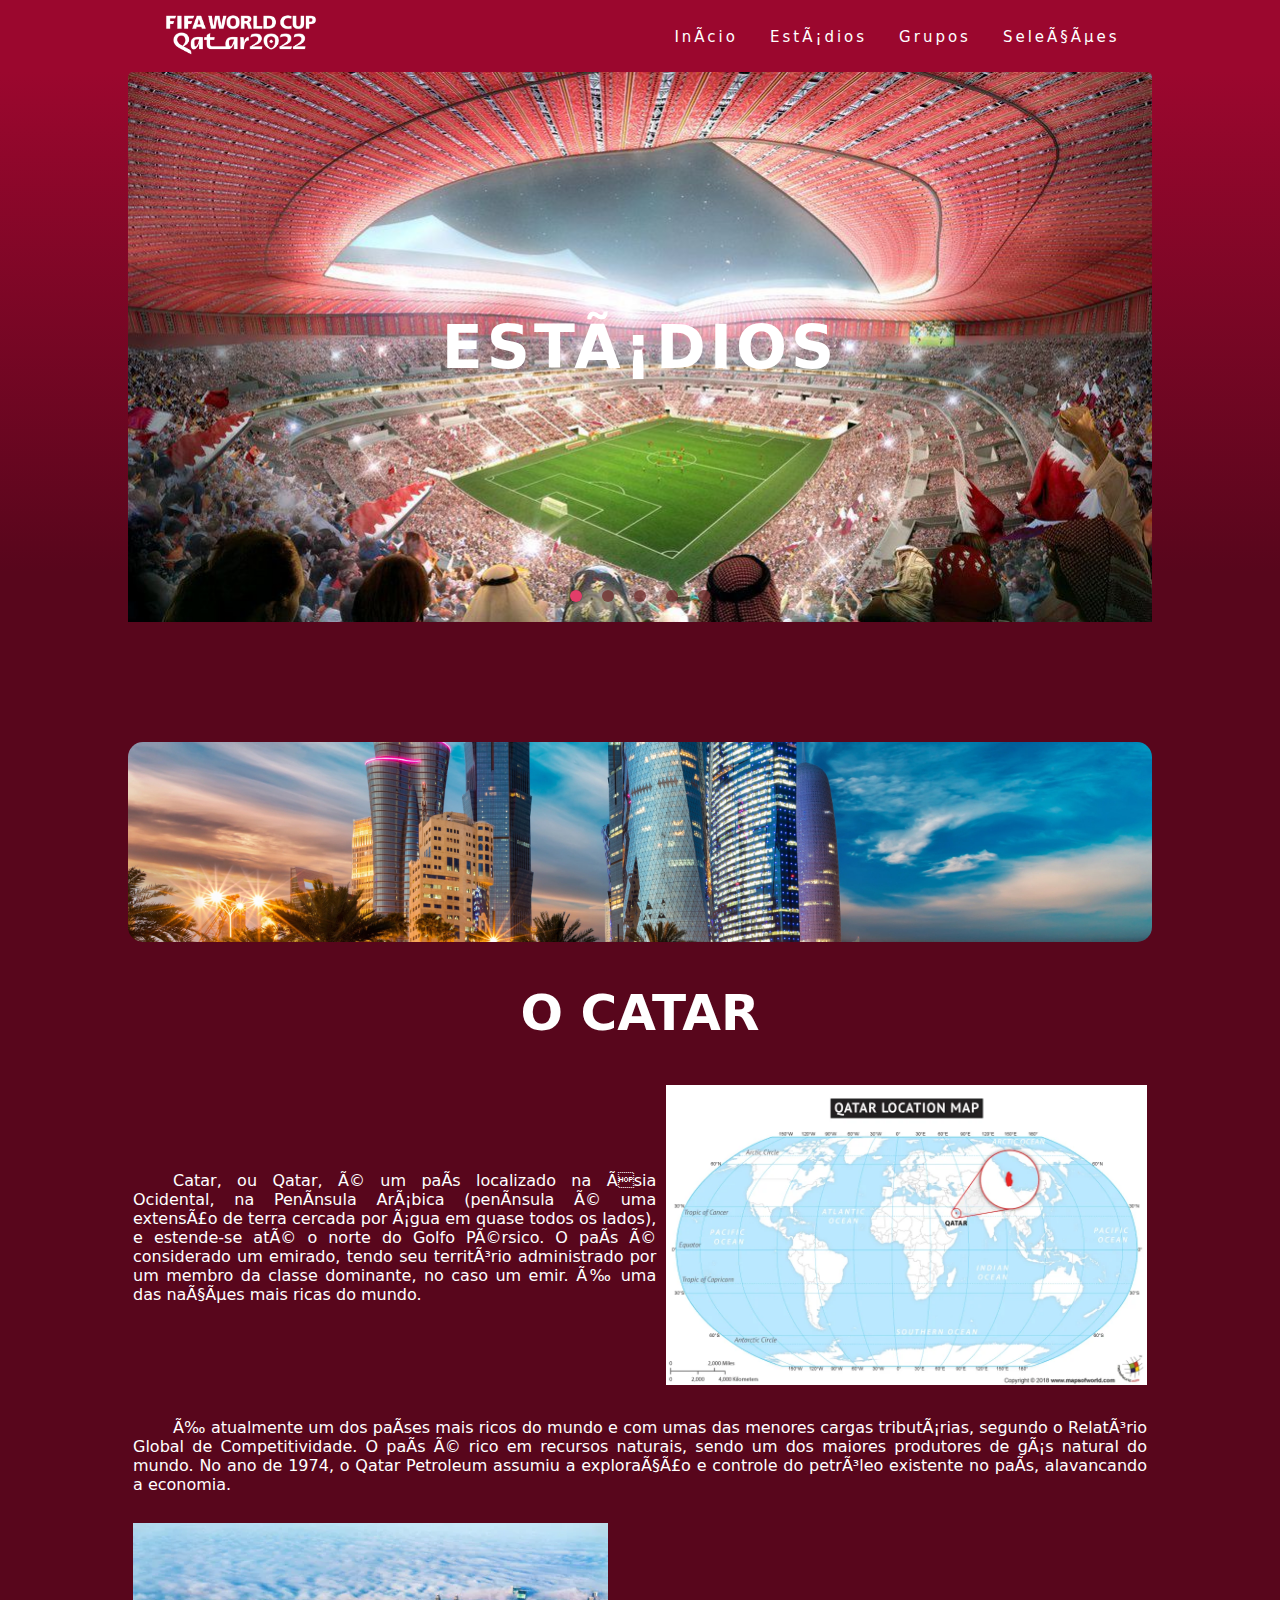
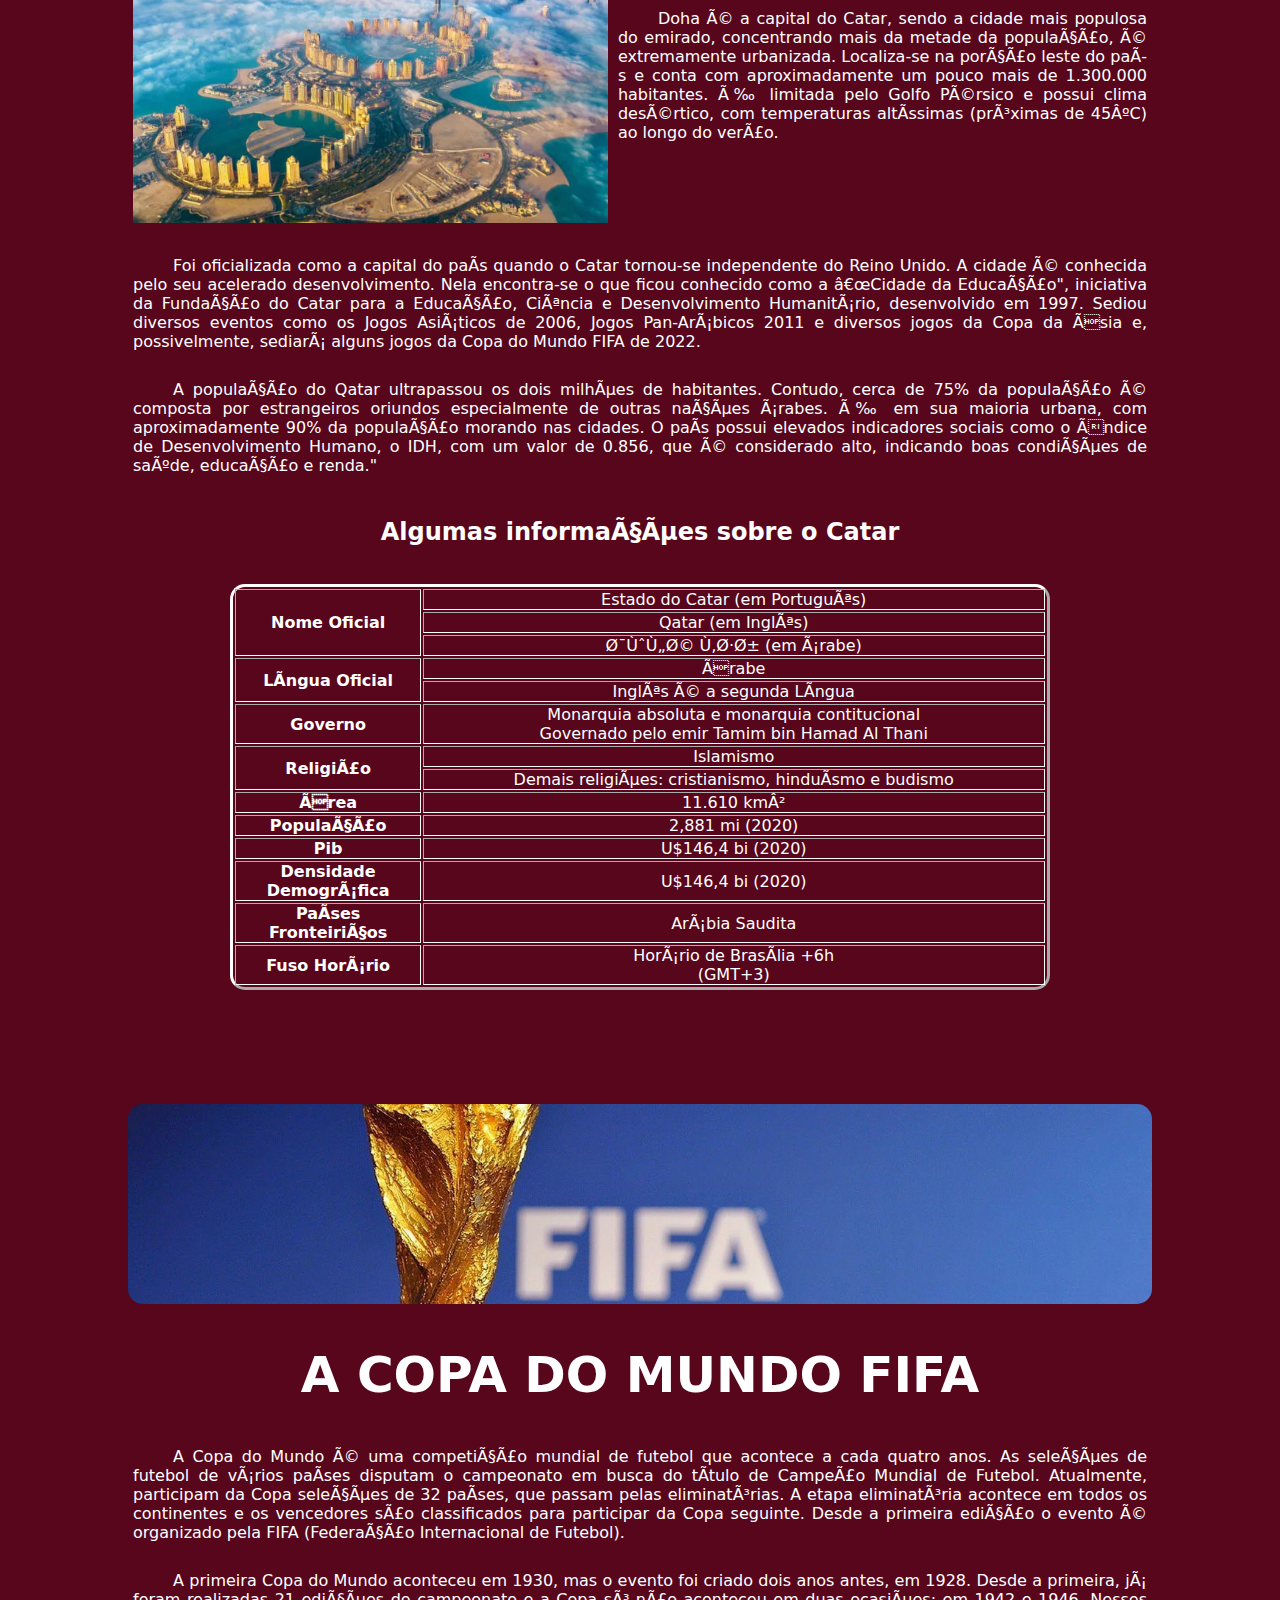
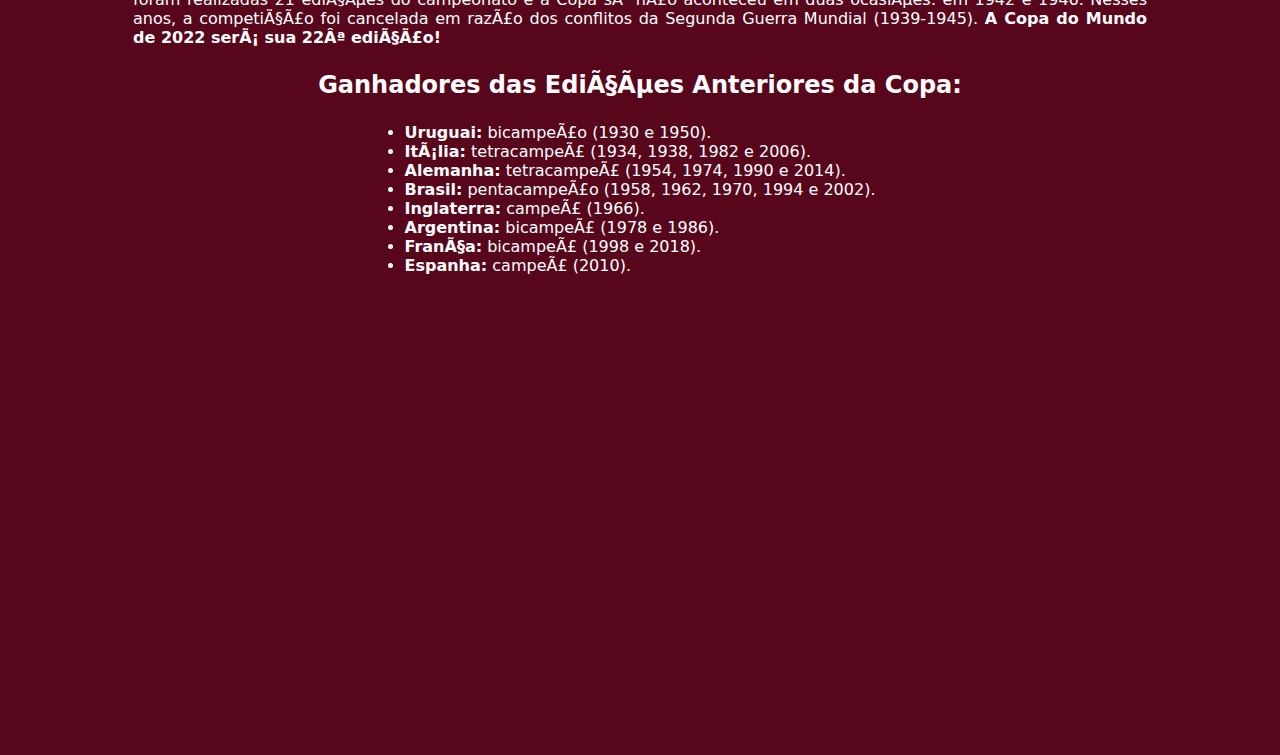
<file: index.html>
<!DOCTYPE html>
<html>

<head>
    <title></title>
    <meta charset "UTF-8">
    <meta http-equiv="X-UA-Compatible" content="IE=edge">
    <meta name="viewport" content="width=device-width, initial-scale=1.0">
    <link rel="stylesheet" href="style.css">
    <link rel="stylesheet" href="navbar.css">
    <!--barra de navegação-->
    <link rel="stylesheet" href="slide.css">
    <!--slide homepage-->
</head>

<body>
    <!-- Barra de navegação / Menu -->
    <header>
        <nav>
            <a href="index.html">
                <img src="content/logo/white logo.png">
            </a>
            <!-- hamburguer -> X (mobile) -->
            <div class="mobile-menu">
                <div class="line1"></div>
                <div class="line2"></div>
                <div class="line3"></div>
            </div>
            <!-- itens menu -->
            <ul class="nav-list">
                <li><a href="index.html">Início</a></li>
                <li><a href="estadios.html">Estádios</a></li>
                <li><a href="grupos.html">Grupos</a></li>
                <li><a href="selecoes.html">Seleções</a></li>
            </ul>
        </nav>
    </header>

    <!-- Script do menu hamburguer no mobile -->
    <script src="mobile-navbar.js"></script>


    <main>

        <!-- Conteúdo dos slides -->
        <div class="galery">
            <div class="img-slider">
                <div class="slide active">
                    <a href="estadios.html">
                        <img src="content/stadium/al_bayt_stadium2.jpg">
                        <div class="info">
                            <h2>Estádios</h2>
                        </div>
                    </a>
                </div>
                <div class="slide">
                    <a href="grupos.html">
                        <img src="content/flags2.jpg">
                        <div class="info">
                            <h2>Grupos</h2>
                        </div>
                    </a>
                </div>
                <div class="slide">
                    <a href="selecoes.html">
                        <img src="content/flags.jpg">
                        <div class="info">
                            <h2>Seleções</h2>
                        </div>
                    </a>
                </div>
                <div class="slide">
                    <a href="#catar">
                        <img src="content/catarwpp.jpg">
                        <div class="info">
                            <h2>O Catar</h2>
                        </div>
                    </a>
                </div>
                <div class="slide">
                    <a href="#copa">
                        <img src="content/trophywpp.jpg">
                        <div class="info">
                            <h2>A copa do mundo FIFA</h2>
                        </div>
                    </a>
                </div>
                <div class="navigation">
                    <div class="btn active"></div>
                    <div class="btn"></div>
                    <div class="btn"></div>
                    <div class="btn"></div>
                    <div class="btn"></div>
                </div>
            </div>
        </div>

        <!-- Scripts para o funcionamento do slide -->
        <script src="slide-manual.js"></script>
        <script src="slide-auto.js"></script>
        <!------------------------------------------->

        <div class="blank"></div>

        <!-- Centralização do conteúdo - O catar-->
        <div class="center">

            <div class="banner">
                <img id="catar" src="content/Dohawpp.jpg" alt="Foto da cidade de Doha, capital do Catar">
            </div> <br>

            <br>

            <h1>O Catar</h1> <br>

            <br>

            <div class="content">
                <div class="item">
                    <p>Catar, ou Qatar, é um país localizado na Ásia Ocidental, na Península Arábica
                        (península é uma extensão de terra cercada por água em quase todos os lados),
                        e estende-se até o norte do Golfo Pérsico. O país é considerado um emirado,
                        tendo seu território administrado por um membro da classe dominante, no caso um
                        emir. É uma das nações mais ricas do mundo.
                    </p>
                </div>
                <div class="item">
                    <a href="content/catar-no-mundo.webp" target="_blank">
                        <img src="content/catar-no-mundo.webp" alt="Imagem da localização do Catar no mapa múndi.">
                    </a>
                </div>
            </div> <br>

            <div class="content">
                <div class="item">
                    <p>
                        É atualmente um dos países mais ricos do mundo e com umas das menores cargas
                        tributárias, segundo o Relatório Global de Competitividade. O país é rico em
                        recursos naturais, sendo um dos maiores produtores de gás natural do mundo.
                        No ano de 1974, o Qatar Petroleum assumiu a exploração e controle do petróleo
                        existente no país, alavancando a economia.
                    </p>
                </div>
            </div> <br>

            <div class="content">
                <div class="item">
                    <img src="content/doha-drone.webp" alt="Cidade de Doha vista de cima.">
                </div>
                <div class="item">
                    <p>Doha é a capital do Catar, sendo a cidade mais populosa do emirado, concentrando
                        mais da metade da população, é extremamente urbanizada. Localiza-se na porção leste
                        do país e conta com aproximadamente um pouco mais de 1.300.000 habitantes. É limitada
                        pelo Golfo Pérsico e possui clima desértico, com temperaturas altíssimas (próximas de
                        45ºC) ao longo do verão.
                    </p>
                </div>
            </div> <br>

            <div class="content">
                <div class="item">
                    <p>Foi oficializada como a capital do país quando o Catar tornou-se
                        independente do Reino Unido. A cidade é conhecida pelo seu acelerado desenvolvimento.
                        Nela encontra-se o que ficou conhecido como a “Cidade da Educação", iniciativa da
                        Fundação do Catar para a Educação, Ciência e Desenvolvimento Humanitário, desenvolvido
                        em 1997. Sediou diversos eventos como os Jogos Asiáticos de 2006, Jogos Pan-Arábicos
                        2011 e diversos jogos da Copa da Ásia e, possivelmente, sediará alguns jogos da Copa
                        do Mundo FIFA de 2022.
                    </p>
                </div>
            </div> <br>

            <div class="content">
                <div class="item">
                    <p>A população do Qatar ultrapassou os dois milhões de habitantes. Contudo, cerca de 75% da
                        população é composta por estrangeiros oriundos especialmente de outras nações árabes. É
                        em sua maioria urbana, com aproximadamente 90% da população morando nas cidades. O país
                        possui elevados indicadores sociais como o Índice de Desenvolvimento Humano, o IDH, com
                        um valor de 0.856, que é considerado alto, indicando boas condições de saúde, educação
                        e renda."
                    </p>
                </div>
            </div><br>

            <br>

            <h2>Algumas informações sobre o Catar</h2> <br>

            <br>

            <!-- Algumas Informações sobre o Catar - Tabela -->
            <div class="content">
                <table border="3" style="border-radius: 15px;">
                    <tr>
                        <th rowspan="3">Nome Oficial</th>
                        <td>Estado do Catar (em Português)</td>
                    </tr>
                    <tr>
                        <td>Qatar (em Inglês)</td>
                    </tr>
                    <tr>
                        <td>دولة قطر (em árabe)</td>
                    </tr>
                    <tr>
                        <th rowspan="2">Língua Oficial</th>
                        <td> Árabe</td>
                    </tr>
                    <tr>
                        <td> Inglês é a segunda Língua</td>
                    </tr>
                    <tr>
                        <th>Governo</th>
                        <td>Monarquia absoluta e monarquia contitucional<br>
                            Governado pelo emir Tamim bin Hamad Al Thani</td>
                    </tr>
                    <tr>
                        <th rowspan="2">Religião</th>
                        <td>Islamismo</td>
                    </tr>
                    <tr>
                        <td>Demais religiões: cristianismo, hinduísmo e budismo</td>
                    </tr>
                    <tr>
                        <th>Área</th>
                        <td>11.610 km²</td>
                    </tr>
                    <tr>
                        <th>População</th>
                        <td>2,881 mi (2020)</td>
                    </tr>
                    <tr>
                        <th>Pib</th>
                        <td>U$146,4 bi (2020)</td>
                    </tr>
                    <tr>
                        <th>Densidade<br>Demográfica</th>
                        <td>U$146,4 bi (2020)</td>
                    </tr>
                    <tr>
                        <th>Países<br>Fronteiriços</th>
                        <td>Arábia Saudita</td>
                    </tr>
                    <tr>
                        <th>Fuso Horário</th>
                        <td>Horário de Brasília +6h<br>(GMT+3)</td>
                    </tr>
                </table>
            </div>
        </div>

        <br><br><br>
        <br><br><br>

        <!-- Centralização do conteúdo - A Copa-->
        <div class="center">
            <div class="banner">
                <img id="copa" src="content/fifa-trophy.jpg" alt="Foto da cidade de Doha, capital do Catar">
            </div> <br>

            <br>

            <h1>A Copa do Mundo FIFA</h1> <br>

            <br>


            <div class="content">
                <div class="item">
                    <p>A Copa do Mundo é uma competição mundial de futebol que acontece a cada quatro anos. As seleções
                        de futebol de vários países disputam o campeonato em busca do título de Campeão Mundial de
                        Futebol.
                        Atualmente, participam da Copa seleções de 32 países, que passam pelas eliminatórias. A etapa
                        eliminatória acontece em todos os continentes e os vencedores são classificados para participar
                        da
                        Copa seguinte. Desde a primeira edição o evento é organizado pela FIFA (Federação Internacional
                        de
                        Futebol).
                    </p>
                </div>
            </div> <br>

            <div class="content">
                <div class="item">
                    <p>A primeira Copa do Mundo aconteceu em 1930, mas o evento foi criado dois anos antes, em 1928.
                        Desde a primeira, já foram realizadas 21 edições do campeonato e a Copa só não aconteceu em
                        duas ocasiões: em 1942 e 1946. Nesses anos, a competição foi cancelada em razão dos conflitos
                        da Segunda Guerra Mundial (1939-1945). <b>A Copa do Mundo de 2022 será sua 22ª edição!</b>
                    </p>
                </div>
            </div> <br>
            
            <h2>Ganhadores das Edições Anteriores da Copa:</h2> <br>

            <div class="content">
                <div class="item">
                    <ul>
                        <li><b>Uruguai:</b> bicampeão (1930 e 1950).</li>
                        <li><b>Itália:</b> tetracampeã (1934, 1938, 1982 e 2006).</li>
                        <li><b>Alemanha:</b> tetracampeã (1954, 1974, 1990 e 2014).</li>
                        <li><b>Brasil:</b> pentacampeão (1958, 1962, 1970, 1994 e 2002).</li>
                        <li><b>Inglaterra:</b> campeã (1966).</li>
                        <li><b>Argentina:</b> bicampeã (1978 e 1986).</li>
                        <li><b>França:</b> bicampeã (1998 e 2018).</li>
                        <li><b>Espanha:</b> campeã (2010).</li>
                    </ul>
                </div>
            </div> <br>

        </div>

        <br><br><br><br><br><br><br><br>
        <br><br><br><br><br><br><br><br>
        <br><br><br><br><br><br><br><br>

    </main>


</body>

</html>
</file>
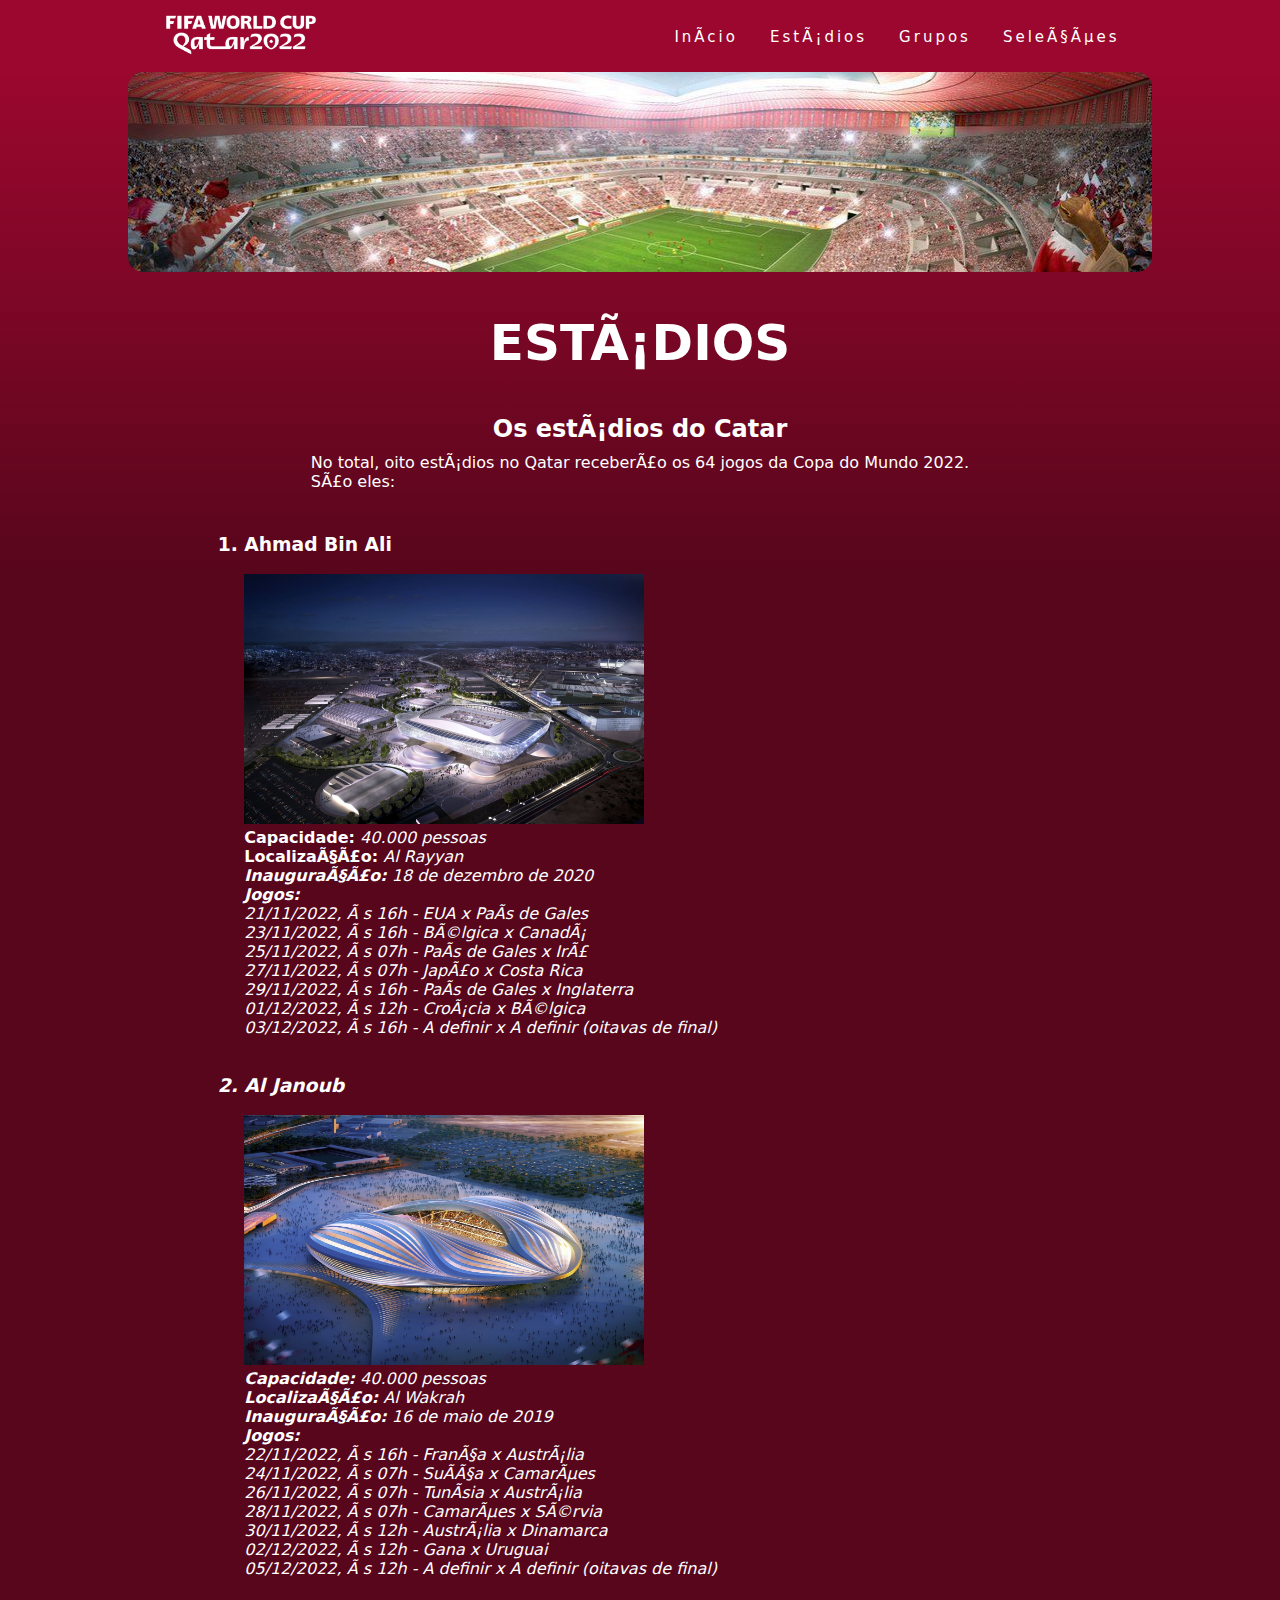
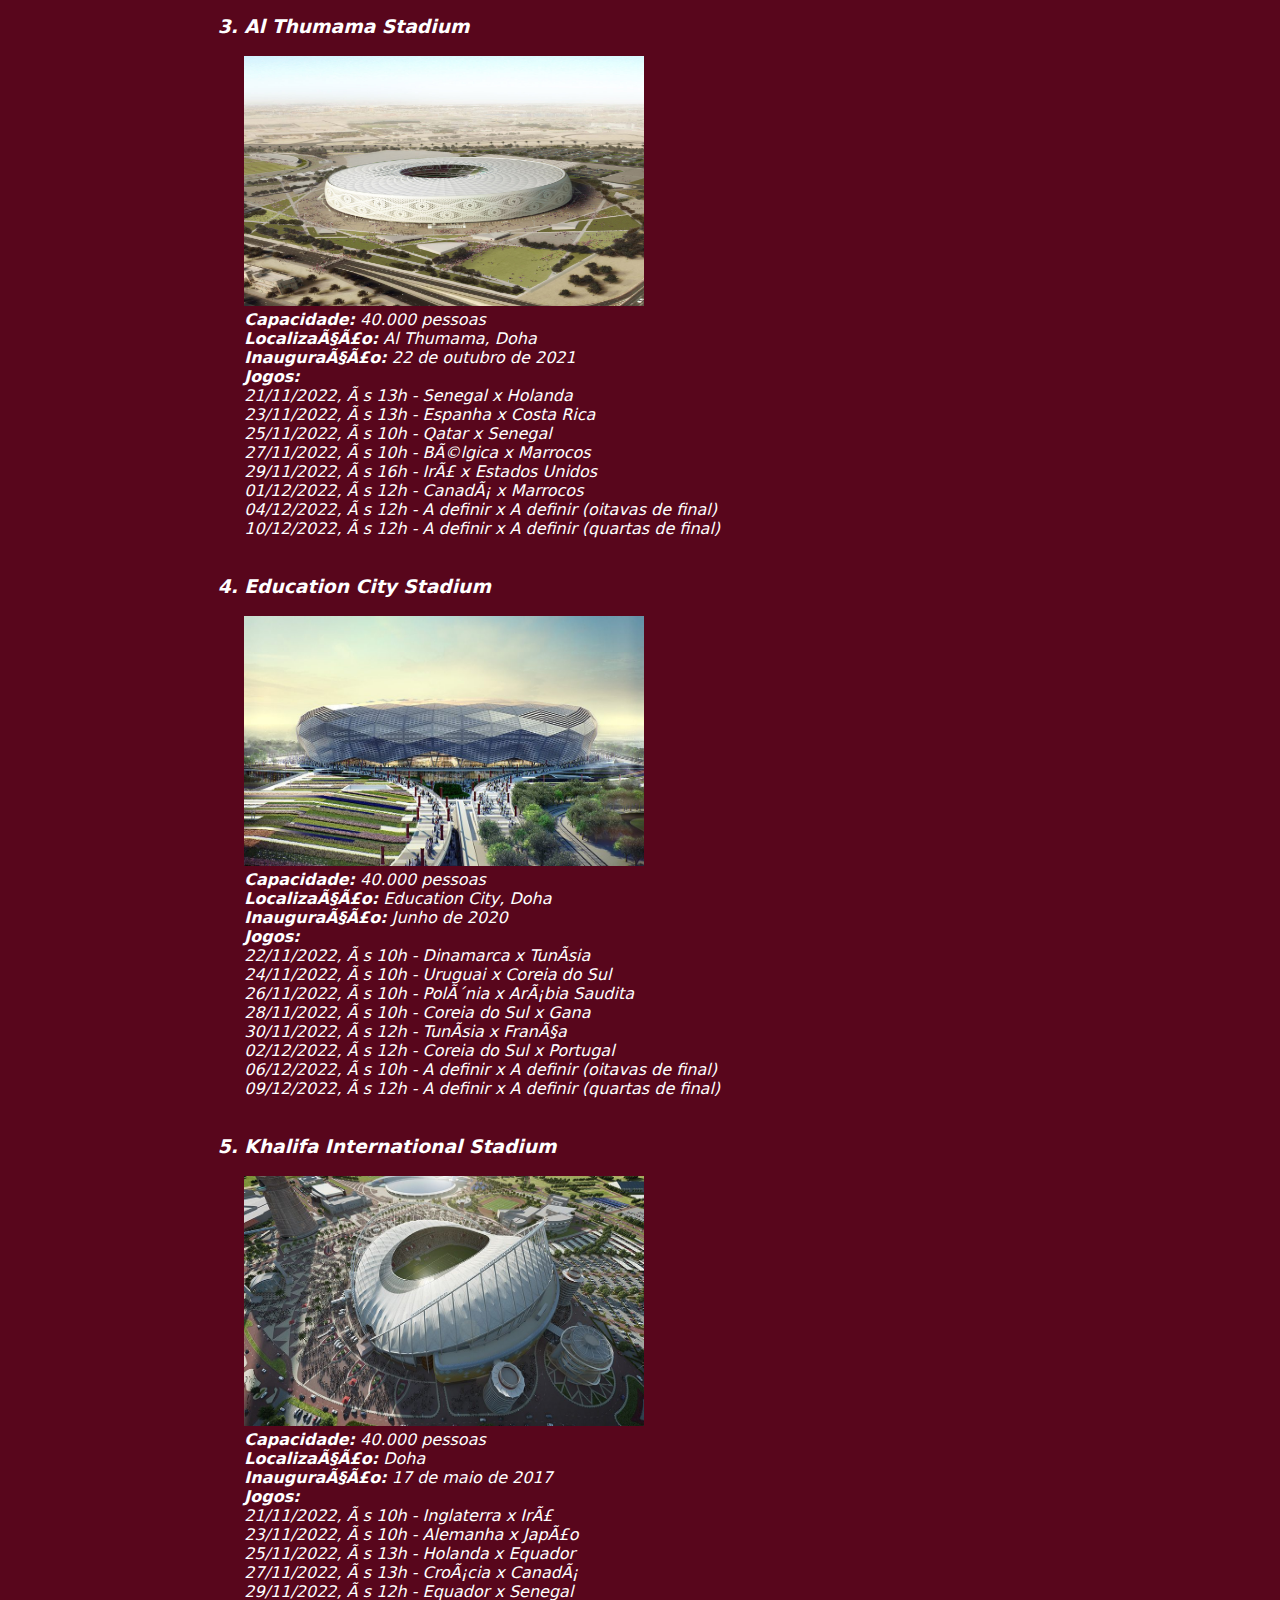
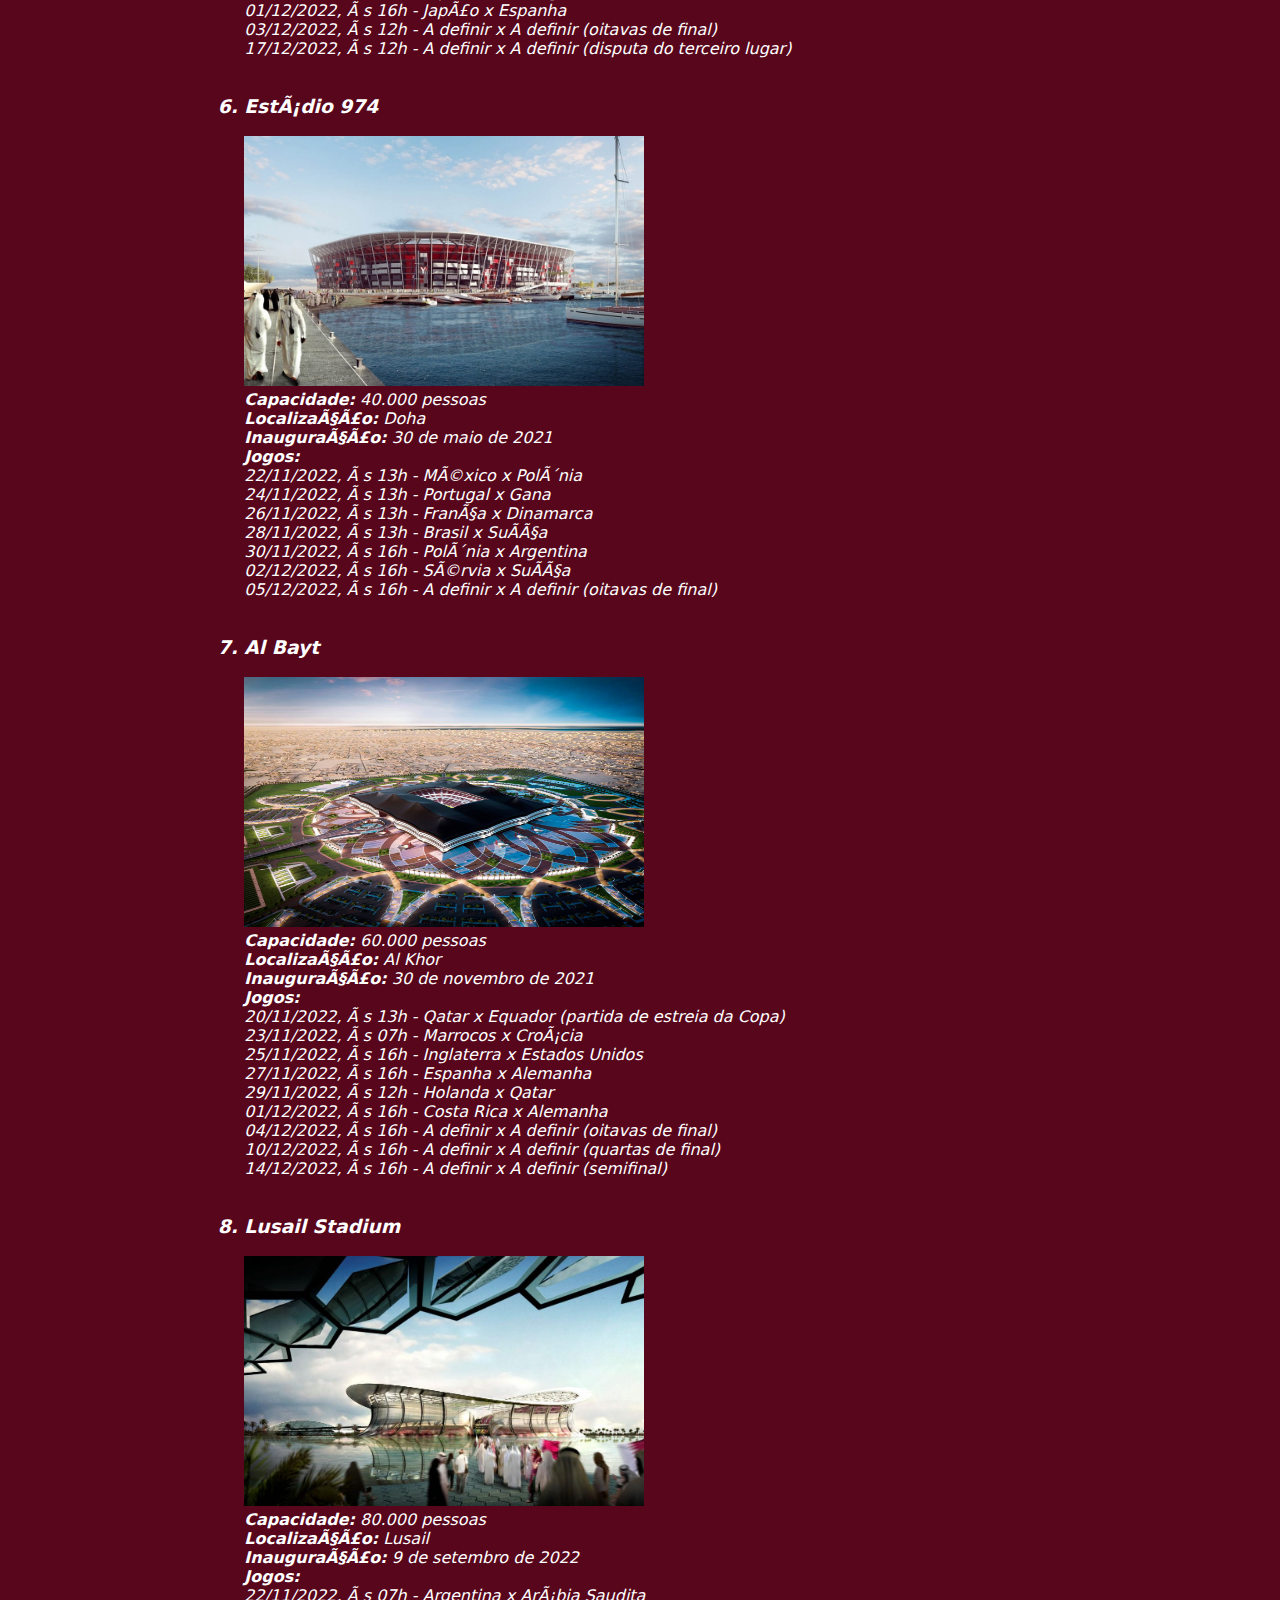
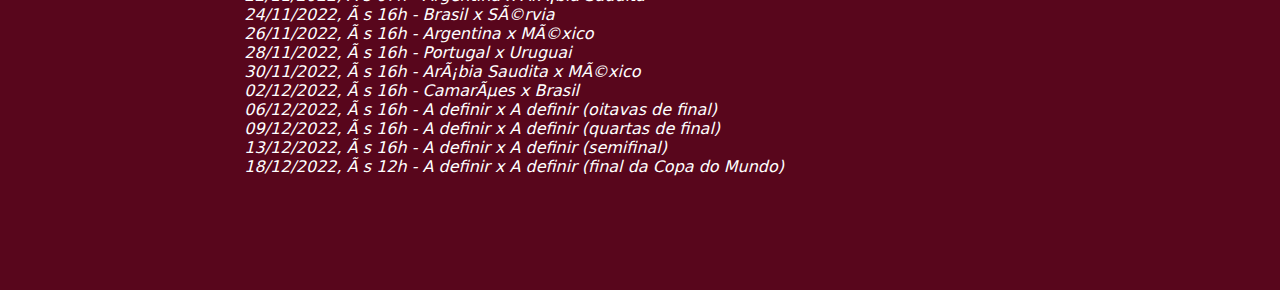
<file: estadios.html>
<!DOCTYPE html>
<html>

<head>
    <title></title>
    <meta charset "UTF-8">
    <meta http-equiv="X-UA-Compatible" content="IE=edge">
    <meta name="viewport" content="width=device-width, initial-scale=1.0">
    <link rel="stylesheet" href="style.css">
    <link rel="stylesheet" href="navbar.css">
</head>

<body>
    <!-- Barra de navegação / Menu -->
    <header>
        <nav>
            <a href="index.html">
                <img src="content/logo/white logo.png">
            </a>
            <!-- hamburguer -> X (mobile) -->
            <div class="mobile-menu">
                <div class="line1"></div>
                <div class="line2"></div>
                <div class="line3"></div>
            </div>
            <!-- itens menu -->
            <ul class="nav-list">
                <li><a href="index.html">Início</a></li>
                <li><a href="estadios.html">Estádios</a></li>
                <li><a href="grupos.html">Grupos</a></li>
                <li><a href="selecoes.html">Seleções</a></li>
            </ul>
        </nav>
    </header>

    <!-- Script do menu hamburguer no mobile -->
    <script src="mobile-navbar.js"></script>


    <main>

        <div class="center">
            <div class="banner">
                <img id="catar" src="content/stadium/al_bayt_stadium2.jpg"
                    alt="Foto da cidade de Doha, capital do Catar">
            </div> <br>

            <br>

            <h1>Estádios</h1> <br>

        </div>

        <br>

        <div class="content">
            <div class="item">
                <h2>Os estádios do Catar</h2>
            </div>
        </div>

            <div class="content">
                <div class="item">
                    <p1>No total, oito estádios no Qatar receberão os 64 jogos da Copa do Mundo 2022.<br>
                        São eles:
                    </p1>
                </div>
           
        </div>

        <br><br>

        <!--listagem dos estádios-->
        <div class="content">
            <ol>
                <h3>
                    <li>Ahmad Bin Ali</h3><br>
                        <img src="content/stadium/ahmed_bin_ali_stadium.jpg">
                        <p><b>Capacidade:</b> <i>40.000 pessoas</i></p>
                        <p><b>Localização:</b> <i>Al Rayyan</p>
                        <p><b>Inauguração:</b> <i>18 de dezembro de 2020</i></p>
                        <p><b>Jogos:</b> <br>
                            <i>21/11/2022, às 16h - EUA x País de Gales<br>
                            23/11/2022, às 16h - Bélgica x Canadá<br>
                            25/11/2022, às 07h - País de Gales x Irã<br>
                            27/11/2022, às 07h - Japão x Costa Rica<br>
                            29/11/2022, às 16h - País de Gales x Inglaterra<br>
                            01/12/2022, às 12h - Croácia x Bélgica<br>
                            03/12/2022, às 16h - A definir x A definir (oitavas de final)</i></p>
                    </li><br><br>
                <h3>
                    <li>Al Janoub</h3><br>
                        <img src="content/stadium/al_Janoub.jpg">
                        <p><b>Capacidade:</b> <i>40.000 pessoas</i></p>
                        <p><b>Localização:</b> <i>Al Wakrah</p>
                        <p><b>Inauguração:</b> <i>16 de maio de 2019</i></p>
                        <p><b>Jogos:</b> <br>
                            <i>22/11/2022, às 16h - França x Austrália<br>
                            24/11/2022, às 07h - Suíça x Camarões<br>
                            26/11/2022, às 07h - Tunísia x Austrália<br>
                            28/11/2022, às 07h - Camarões x Sérvia<br>
                            30/11/2022, às 12h - Austrália x Dinamarca<br>
                            02/12/2022, às 12h - Gana x Uruguai<br>
                            05/12/2022, às 12h - A definir x A definir (oitavas de final)</i></p>
                    </li><br><br>

                <h3>
                    <li>Al Thumama Stadium</h3><br>
                        <img src="content/stadium/al-thumama-stadium.jpg">
                        <p><b>Capacidade:</b> <i>40.000 pessoas</i></p>
                        <p><b>Localização:</b> <i>Al Thumama, Doha</p>
                        <p><b>Inauguração:</b> <i>22 de outubro de 2021</i></p>
                        <p><b>Jogos:</b> <br>
                            <i>21/11/2022, às 13h - Senegal x Holanda<br>
                            23/11/2022, às 13h - Espanha x Costa Rica<br>
                            25/11/2022, às 10h - Qatar x Senegal<br>
                            27/11/2022, às 10h - Bélgica x Marrocos<br>
                            29/11/2022, às 16h - Irã x Estados Unidos<br>
                            01/12/2022, às 12h - Canadá x Marrocos <br>
                            04/12/2022, às 12h - A definir x A definir (oitavas de final)<br>
                            10/12/2022, às 12h - A definir x A definir (quartas de final)</i></p>
                    </li><br><br>

                <h3>
                    <li>Education City Stadium</h3><br>
                        <img src="content/stadium/education_city_stadium2.jpg">
                        <p><b>Capacidade:</b> <i>40.000 pessoas</i></p>
                        <p><b>Localização:</b> <i>Education City, Doha</p>
                        <p><b>Inauguração:</b> <i>Junho de 2020</i></p>
                        <p><b>Jogos:</b> <br>
                            <i>22/11/2022, às 10h - Dinamarca x Tunísia<br>
                            24/11/2022, às 10h - Uruguai x Coreia do Sul<br>
                            26/11/2022, às 10h - Polônia x Arábia Saudita<br>
                            28/11/2022, às 10h - Coreia do Sul x Gana<br>
                            30/11/2022, às 12h - Tunísia x França<br>
                            02/12/2022, às 12h - Coreia do Sul x Portugal<br>
                            06/12/2022, às 10h - A definir x A definir (oitavas de final)<br>
                            09/12/2022, às 12h - A definir x A definir (quartas de final)</i></p>
                    </li><br><br>

                <h3>
                    <li>Khalifa International Stadium</h3><br>
                        <img src="content/stadium/khalifa_stadium.jpg">
                        <p><b>Capacidade:</b> <i>40.000 pessoas</i></p>
                        <p><b>Localização:</b> <i>Doha</p>
                        <p><b>Inauguração:</b> <i>17 de maio de 2017</i></p>
                        <p><b>Jogos:</b> <br>
                            <i>21/11/2022, às 10h - Inglaterra x Irã<br>
                            23/11/2022, às 10h - Alemanha x Japão<br>
                            25/11/2022, às 13h - Holanda x Equador<br>
                            27/11/2022, às 13h - Croácia x Canadá<br>
                            29/11/2022, às 12h - Equador x Senegal<br>
                            01/12/2022, às 16h - Japão x Espanha<br>
                            03/12/2022, às 12h - A definir x A definir (oitavas de final)<br>
                            17/12/2022, às 12h - A definir x A definir (disputa do terceiro lugar)</i></p>
                    </li><br><br>

                <h3>
                    <li>Estádio 974</h3><br>
                        <img src="content/stadium/stadium_974.jpg">
                        <p><b>Capacidade:</b> <i>40.000 pessoas</i></p>
                        <p><b>Localização:</b> <i>Doha</p>
                        <p><b>Inauguração:</b> <i>30 de maio de 2021</i></p>
                        <p><b>Jogos:</b> <br>
                            <i>22/11/2022, às 13h - México x Polônia<br>
                            24/11/2022, às 13h - Portugal x Gana<br>
                            26/11/2022, às 13h - França x Dinamarca<br>
                            28/11/2022, às 13h - Brasil x Suíça<br>
                            30/11/2022, às 16h - Polônia x Argentina<br>
                            02/12/2022, às 16h - Sérvia x Suíça<br>
                            05/12/2022, às 16h - A definir x A definir (oitavas de final)</i></p>
                    </li><br><br>
                <h3>
                    <li>Al Bayt</h3><br>
                        <img src="content/stadium/al_bayt_stadium.jpg">
                        <p><b>Capacidade:</b> <i>60.000 pessoas</i></p>
                        <p><b>Localização:</b> <i>Al Khor</p>
                        <p><b>Inauguração:</b> <i>30 de novembro de 2021</i></p>
                        <p><b>Jogos:</b> <br>
                            <i>20/11/2022, às 13h - Qatar x Equador (partida de estreia da Copa)<br>
                            23/11/2022, às 07h - Marrocos x Croácia <br>
                            25/11/2022, às 16h - Inglaterra x Estados Unidos<br>
                            27/11/2022, às 16h - Espanha x Alemanha<br>
                            29/11/2022, às 12h - Holanda x Qatar<br>
                            01/12/2022, às 16h - Costa Rica x Alemanha<br>
                            04/12/2022, às 16h - A definir x A definir (oitavas de final)<br>
                            10/12/2022, às 16h - A definir x A definir (quartas de final)<br> 
                            14/12/2022, às 16h - A definir x A definir (semifinal)</i></p>
                    </li><br><br>

                <h3>
                    <li>Lusail Stadium</h3><br>
                        <img src="content/stadium/lusail_stadium2.jpg">
                        <p><b>Capacidade:</b> <i>80.000 pessoas</i></p>
                        <p><b>Localização:</b> <i>Lusail</p>
                        <p><b>Inauguração:</b> <i>9 de setembro de 2022</i></p>
                        <p><b>Jogos:</b> <br>
                            <i>22/11/2022, às 07h - Argentina x Arábia Saudita<br>
                            24/11/2022, às 16h - Brasil x Sérvia<br>
                            26/11/2022, às 16h - Argentina x México<br>
                            28/11/2022, às 16h - Portugal x Uruguai<br>
                            30/11/2022, às 16h - Arábia Saudita x México<br>
                            02/12/2022, às 16h - Camarões x Brasil<br>
                            06/12/2022, às 16h - A definir x A definir (oitavas de final)<br>
                            09/12/2022, às 16h - A definir x A definir (quartas de final)<br>
                            13/12/2022, às 16h - A definir x A definir (semifinal)<br>
                            18/12/2022, às 12h - A definir x A definir (final da Copa do Mundo)</i></p>
                    </li>
            </ol>
            
            <div></div>
        </div>

        <br><br><br><br><br><br>

    </main>

</body>

</html>
</file>
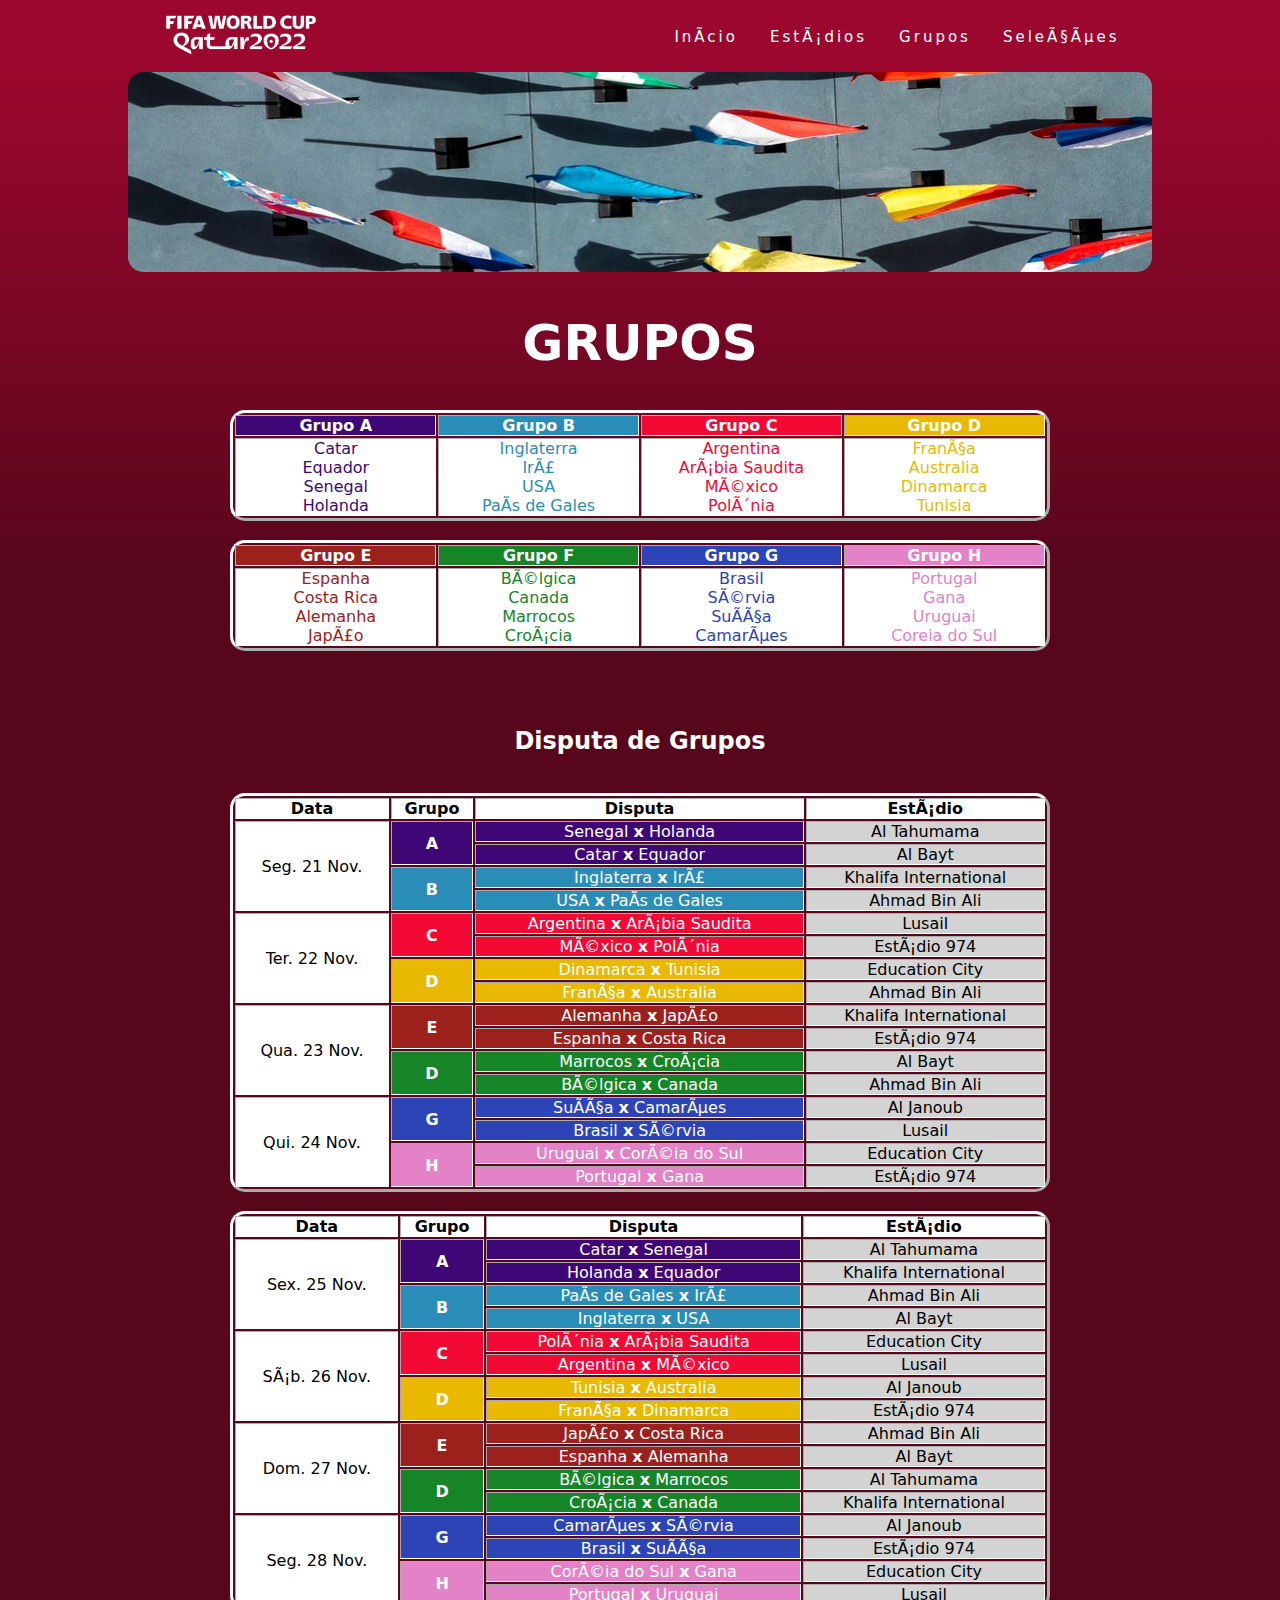
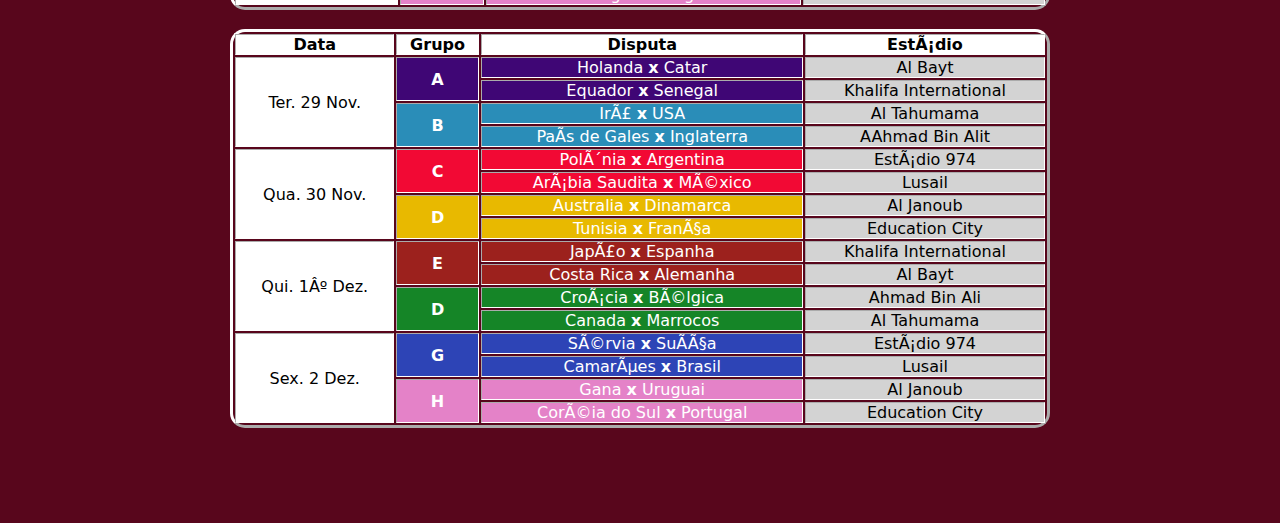
<file: grupos.html>
<!DOCTYPE html>
<html>

<head>
    <title></title>
    <meta charset "UTF-8">
    <meta http-equiv="X-UA-Compatible" content="IE=edge">
    <meta name="viewport" content="width=device-width, initial-scale=1.0">
    <link rel="stylesheet" href="style.css">
    <link rel="stylesheet" href="navbar.css">
</head>

<body>
    <!-- Barra de navegação / Menu -->
    <header>
        <nav>
            <a href="index.html">
                <img src="content/logo/white logo.png">
            </a>
            <!-- hamburguer -> X (mobile) -->
            <div class="mobile-menu">
                <div class="line1"></div>
                <div class="line2"></div>
                <div class="line3"></div>
            </div>
            <!-- itens menu -->
            <ul class="nav-list">
                <li><a href="index.html">Início</a></li>
                <li><a href="estadios.html">Estádios</a></li>
                <li><a href="grupos.html">Grupos</a></li>
                <li><a href="selecoes.html">Seleções</a></li>
            </ul>
        </nav>
    </header>

    <!-- Script do menu hamburguer no mobile -->
    <script src="mobile-navbar.js"></script>


    <main>

        <div class="center">
            <div class="banner">
                <img id="catar" src="content/flags2.jpg" alt="Fotografia de diversas bandeiras em seus mastros.">
            </div> <br>

            <br>

            <h1>Grupos</h1> <br>

            <br>

            <!--grupos 1-->
            <div class="content">
                <table border="3" style="border-radius: 15px;">
                    <tr>
                        <th style="background-color: #3f0675; width:25%">Grupo A</th>
                        <th style="background-color: #2a8db8; width:25%">Grupo B</th>
                        <th style="background-color: #f20934; width:25%">Grupo C</th>
                        <th style="background-color: #e8b900; width:25%">Grupo D</th>
                    </tr>
                    <tr>
                        <td style="background-color: #fff; color: #3f0675; ">
                            Catar<br>
                            Equador<br>
                            Senegal<br>
                            Holanda<br>
                        </td>
                        <td style="background-color: #fff; color: #2a8db8; ">
                            Inglaterra<br>
                            Irã<br>
                            USA<br>
                            País de Gales<br>
                        </td>
                        <td style="background-color: #fff; color: #f20934; ">
                            Argentina<br>
                            Arábia Saudita<br>
                            México<br>
                            Polônia<br>
                        </td>
                        <td style="background-color: #fff; color: #e8b900; ">
                            França<br>
                            Australia<br>
                            Dinamarca<br>
                            Tunisia<br>
                        </td>
                    </tr>
                </table>
            </div>

            <br>

            <!--grupos 2-->
            <div class="content">
                <table border="3" style="content: flex; border-radius: 15px;">
                    <tr>
                        <th style="background-color: #9c211d; width: 25%;">Grupo E</th>
                        <th style="background-color: #158527; width: 25%;">Grupo F</th>
                        <th style="background-color: #2d44b6; width: 25%;">Grupo G</th>
                        <th style="background-color: #e482c8; width: 25%;">Grupo H</th>
                    </tr>
                    <tr>
                        <td style="background-color: #fff; color: #9c211d; ">
                            Espanha<br>
                            Costa Rica<br>
                            Alemanha<br>
                            Japão<br>
                        </td>
                        <td style="background-color: #fff; color: #158527; ">
                            Bélgica<br>
                            Canada<br>
                            Marrocos<br>
                            Croácia<br>
                        </td>
                        <td style="background-color: #fff; color: #2d44b6; ">
                            Brasil<br>
                            Sérvia<br>
                            Suíça<br>
                            Camarões<br>
                        </td>
                        <td style="background-color: #fff; color: #e482c8; ">
                            Portugal<br>
                            Gana<br>
                            Uruguai<br>
                            Coreia do Sul<br>
                        </td>
                    </tr>
                </table>
            </div>

            <br><br><br><br>

            <h2>Disputa de Grupos</h2>

            <br><br>

            <!--Fase de grupos 1-->
            <div class="content">
                <table border="3" style="border-radius: 15px;">
                    <tr style="color: black; background-color: white">
                        <th>Data</th>
                        <th>Grupo</th>
                        <th>Disputa</th>
                        <th>Estádio</th>
                    </tr>
                    <tr>
                        <td rowspan="4" style="color: black; background-color: white">Seg. 21 Nov.</td>
                        <th rowspan="2" style="background: #3f0675;">A</th>
                        <td style="background: #3f0675;"> Senegal <b>x</b> Holanda</td>
                        <td style="color: black; background-color: lightgray">Al Tahumama</td>
                    </tr>
                    <tr>
                        <td style="background: #3f0675;">Catar <b>x</b> Equador</td>
                        <td style="color: black; background-color: lightgray">Al Bayt</td>
                    </tr>
                    <tr>
                        <th rowspan="2" style="background: #2a8db8">B</th>
                        <td style="background: #2a8db8"> Inglaterra <b>x</b> Irã</td>
                        <td style="color: black; background-color: lightgray">Khalifa International</td>
                    </tr>
                    <tr>
                        <td style="background: #2a8db8">USA <b>x</b> País de Gales</td>
                        <td style="color: black; background-color: lightgray">Ahmad Bin Ali</td>
                    </tr>

                    <tr>
                        <td rowspan="4" style="color: black; background-color: white">Ter. 22 Nov.</td>
                        <th rowspan="2" style="background: #f20934;">C</th>
                        <td style="background: #f20934;"> Argentina <b>x</b> Arábia Saudita</td>
                        <td style="color: black; background-color: lightgray">Lusail</td>
                    </tr>
                    <tr>
                        <td style="background: #f20934;">México <b>x</b> Polônia</td>
                        <td style="color: black; background-color: lightgray">Estádio 974</td>
                    </tr>
                    <tr>
                        <th rowspan="2" style="background: #e8b900">D</th>
                        <td style="background: #e8b900"> Dinamarca <b>x</b> Tunisia</td>
                        <td style="color: black; background-color: lightgray">Education City</td>
                    </tr>
                    <tr>
                        <td style="background: #e8b900">França <b>x</b> Australia</td>
                        <td style="color: black; background-color: lightgray">Ahmad Bin Ali</td>
                    </tr>

                    <tr>
                        <td rowspan="4" style="color: black; background-color: white">Qua. 23 Nov.</td>
                        <th rowspan="2" style="background: #9c211d;">E</th>
                        <td style="background: #9c211d;"> Alemanha <b>x</b> Japão</td>
                        <td style="color: black; background-color: lightgray">Khalifa International</td>
                    </tr>
                    <tr>
                        <td style="background: #9c211d;">Espanha <b>x</b> Costa Rica</td>
                        <td style="color: black; background-color: lightgray">Estádio 974</td>
                    </tr>
                    <tr>
                        <th rowspan="2" style="background: #158527">D</th>
                        <td style="background: #158527"> Marrocos <b>x</b> Croácia</td>
                        <td style="color: black; background-color: lightgray">Al Bayt</td>
                    </tr>
                    <tr>
                        <td style="background: #158527">Bélgica <b>x</b> Canada</td>
                        <td style="color: black; background-color: lightgray">Ahmad Bin Ali</td>
                    </tr>

                    <tr>
                        <td rowspan="4" style="color: black; background-color: white">Qui. 24 Nov.</td>
                        <th rowspan="2" style="background: #2d44b6;">G</th>
                        <td style="background: #2d44b6;"> Suíça <b>x</b> Camarões</td>
                        <td style="color: black; background-color: lightgray">Al Janoub</td>
                    </tr>
                    <tr>
                        <td style="background: #2d44b6;">Brasil <b>x</b> Sérvia</td>
                        <td style="color: black; background-color: lightgray">Lusail</td>
                    </tr>
                    <tr>
                        <th rowspan="2" style="background: #e482c8">H</th>
                        <td style="background: #e482c8"> Uruguai <b>x</b> Coréia do Sul</td>
                        <td style="color: black; background-color: lightgray">Education City</td>
                    </tr>
                    <tr>
                        <td style="background: #e482c8">Portugal <b>x</b> Gana</td>
                        <td style="color: black; background-color: lightgray">Estádio 974</td>
                    </tr>
                </table>
            </div>

            <br>

            <!--Fase de grupos 2-->
            <div class="content">
                <table border="3" style="border-radius: 15px;">
                    <tr style="color: black; background-color: white">
                        <th>Data</th>
                        <th>Grupo</th>
                        <th>Disputa</th>
                        <th>Estádio</th>
                    </tr>
                    <tr>
                        <td rowspan="4" style="color: black; background-color: white">Sex. 25 Nov.</td>
                        <th rowspan="2" style="background: #3f0675;">A</th>
                        <td style="background: #3f0675;"> Catar <b>x</b> Senegal</td>
                        <td style="color: black; background-color: lightgray">Al Tahumama</td>
                    </tr>
                    <tr>
                        <td style="background: #3f0675;">Holanda <b>x</b> Equador</td>
                        <td style="color: black; background-color: lightgray">Khalifa International</td>
                    </tr>
                    <tr>
                        <th rowspan="2" style="background: #2a8db8">B</th>
                        <td style="background: #2a8db8">País de Gales <b>x</b> Irã</td>
                        <td style="color: black; background-color: lightgray">Ahmad Bin Ali</td>
                    </tr>
                    <tr>
                        <td style="background: #2a8db8">Inglaterra <b>x</b> USA</td>
                        <td style="color: black; background-color: lightgray">Al Bayt</td>
                    </tr>

                    <tr>
                        <td rowspan="4" style="color: black; background-color: white">Sáb. 26 Nov.</td>
                        <th rowspan="2" style="background: #f20934;">C</th>
                        <td style="background: #f20934;"> Polônia <b>x</b> Arábia Saudita</td>
                        <td style="color: black; background-color: lightgray">Education City</td>
                    </tr>
                    <tr>
                        <td style="background: #f20934;">Argentina <b>x</b> México</td>
                        <td style="color: black; background-color: lightgray">Lusail</td>
                    </tr>
                    <tr>
                        <th rowspan="2" style="background: #e8b900">D</th>
                        <td style="background: #e8b900"> Tunisia <b>x</b> Australia</td>
                        <td style="color: black; background-color: lightgray">Al Janoub</td>
                    </tr>
                    <tr>
                        <td style="background: #e8b900">França <b>x</b> Dinamarca</td>
                        <td style="color: black; background-color: lightgray">Estádio 974</td>
                    </tr>

                    <tr>
                        <td rowspan="4" style="color: black; background-color: white">Dom. 27 Nov.</td>
                        <th rowspan="2" style="background: #9c211d;">E</th>
                        <td style="background: #9c211d;"> Japão <b>x</b> Costa Rica</td>
                        <td style="color: black; background-color: lightgray">Ahmad Bin Ali</td>
                    </tr>
                    <tr>
                        <td style="background: #9c211d;">Espanha <b>x</b> Alemanha</td>
                        <td style="color: black; background-color: lightgray">Al Bayt</td>
                    </tr>
                    <tr>
                        <th rowspan="2" style="background: #158527">D</th>
                        <td style="background: #158527"> Bélgica <b>x</b> Marrocos</td>
                        <td style="color: black; background-color: lightgray">Al Tahumama</td>
                    </tr>
                    <tr>
                        <td style="background: #158527">Croácia <b>x</b> Canada</td>
                        <td style="color: black; background-color: lightgray">Khalifa International</td>
                    </tr>

                    <tr>
                        <td rowspan="4" style="color: black; background-color: white">Seg. 28 Nov.</td>
                        <th rowspan="2" style="background: #2d44b6;">G</th>
                        <td style="background: #2d44b6;"> Camarões <b>x</b> Sérvia</td>
                        <td style="color: black; background-color: lightgray">Al Janoub</td>
                    </tr>
                    <tr>
                        <td style="background: #2d44b6;">Brasil <b>x</b> Suíça</td>
                        <td style="color: black; background-color: lightgray">Estádio 974</td>
                    </tr>
                    <tr>
                        <th rowspan="2" style="background: #e482c8">H</th>
                        <td style="background: #e482c8"> Coréia do Sul <b>x</b> Gana</td>
                        <td style="color: black; background-color: lightgray">Education City</td>
                    </tr>
                    <tr>
                        <td style="background: #e482c8">Portugal <b>x</b> Uruguai</td>
                        <td style="color: black; background-color: lightgray">Lusail</td>
                    </tr>
                </table>
            </div>

            <br>

            <!--Fase de grupos 3-->
            <div class="content">
                <table border="3" style="border-radius: 15px;">
                    <tr style="color: black; background-color: white">
                        <th>Data</th>
                        <th>Grupo</th>
                        <th>Disputa</th>
                        <th>Estádio</th>
                    </tr>
                    <tr>
                        <td rowspan="4" style="color: black; background-color: white">Ter. 29 Nov.</td>
                        <th rowspan="2" style="background: #3f0675;">A</th>
                        <td style="background: #3f0675;"> Holanda <b>x</b> Catar</td>
                        <td style="color: black; background-color: lightgray">Al Bayt</td>
                    </tr>
                    <tr>
                        <td style="background: #3f0675;">Equador <b>x</b> Senegal</td>
                        <td style="color: black; background-color: lightgray">Khalifa International</td>
                    </tr>
                    <tr>
                        <th rowspan="2" style="background: #2a8db8">B</th>
                        <td style="background: #2a8db8">Irã <b>x</b> USA</td>
                        <td style="color: black; background-color: lightgray">Al Tahumama</td>
                    </tr>
                    <tr>
                        <td style="background: #2a8db8">País de Gales <b>x</b> Inglaterra</td>
                        <td style="color: black; background-color: lightgray">AAhmad Bin Alit</td>
                    </tr>

                    <tr>
                        <td rowspan="4" style="color: black; background-color: white">Qua. 30 Nov.</td>
                        <th rowspan="2" style="background: #f20934;">C</th>
                        <td style="background: #f20934;"> Polônia <b>x</b> Argentina</td>
                        <td style="color: black; background-color: lightgray">Estádio 974</td>
                    </tr>
                    <tr>
                        <td style="background: #f20934;">Arábia Saudita <b>x</b> México</td>
                        <td style="color: black; background-color: lightgray">Lusail</td>
                    </tr>
                    <tr>
                        <th rowspan="2" style="background: #e8b900">D</th>
                        <td style="background: #e8b900"> Australia <b>x</b> Dinamarca</td>
                        <td style="color: black; background-color: lightgray">Al Janoub</td>
                    </tr>
                    <tr>
                        <td style="background: #e8b900">Tunisia <b>x</b> França</td>
                        <td style="color: black; background-color: lightgray">Education City</td>
                    </tr>

                    <tr>
                        <td rowspan="4" style="color: black; background-color: white">Qui. 1º Dez.</td>
                        <th rowspan="2" style="background: #9c211d;">E</th>
                        <td style="background: #9c211d;"> Japão <b>x</b> Espanha</td>
                        <td style="color: black; background-color: lightgray">Khalifa International</td>
                    </tr>
                    <tr>
                        <td style="background: #9c211d;">Costa Rica <b>x</b> Alemanha</td>
                        <td style="color: black; background-color: lightgray">Al Bayt</td>
                    </tr>
                    <tr>
                        <th rowspan="2" style="background: #158527">D</th>
                        <td style="background: #158527"> Croácia <b>x</b> Bélgica</td>
                        <td style="color: black; background-color: lightgray">Ahmad Bin Ali</td>
                    </tr>
                    <tr>
                        <td style="background: #158527">Canada <b>x</b> Marrocos</td>
                        <td style="color: black; background-color: lightgray">Al Tahumama</td>
                    </tr>

                    <tr>
                        <td rowspan="4" style="color: black; background-color: white">Sex. 2 Dez.</td>
                        <th rowspan="2" style="background: #2d44b6;">G</th>
                        <td style="background: #2d44b6;"> Sérvia <b>x</b> Suíça</td>
                        <td style="color: black; background-color: lightgray">Estádio 974</td>
                    </tr>
                    <tr>
                        <td style="background: #2d44b6;">Camarões <b>x</b> Brasil</td>
                        <td style="color: black; background-color: lightgray">Lusail</td>
                    </tr>
                    <tr>
                        <th rowspan="2" style="background: #e482c8">H</th>
                        <td style="background: #e482c8"> Gana <b>x</b> Uruguai</td>
                        <td style="color: black; background-color: lightgray">Al Janoub</td>
                    </tr>
                    <tr>
                        <td style="background: #e482c8">Coréia do Sul <b>x</b> Portugal</td>
                        <td style="color: black; background-color: lightgray">Education City</td>
                    </tr>
                </table>
            </div>

        </div>

        <br><br><br><br><br>

    </main>

</body>

</html>
</file>
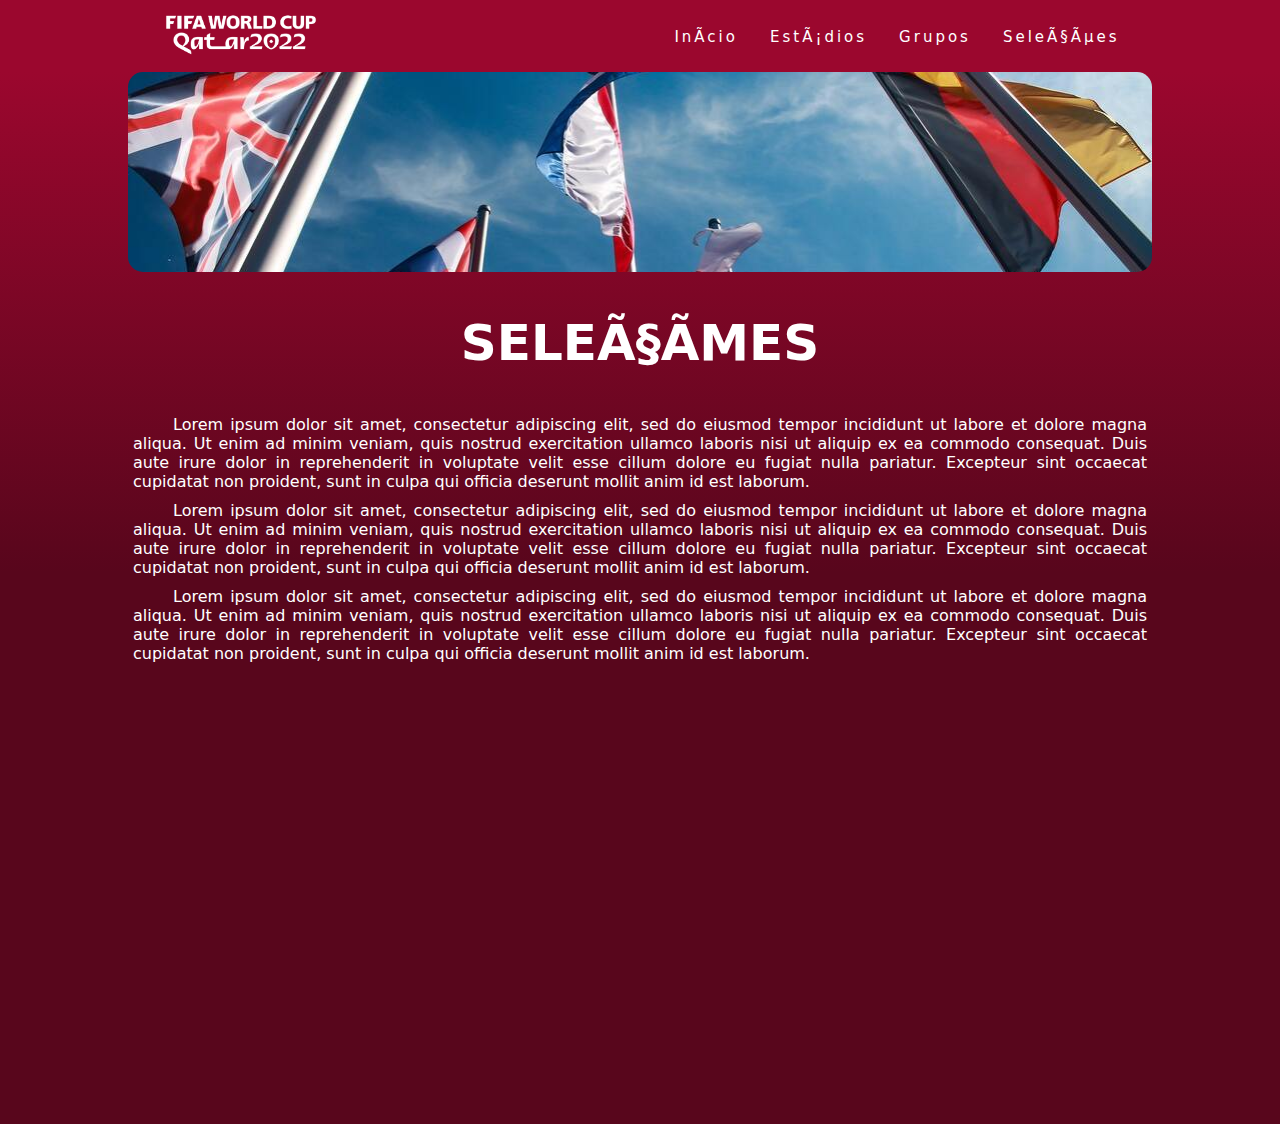
<file: selecoes.html>
<!DOCTYPE html>
<html>

<head>
    <title></title>
    <meta charset "UTF-8">
    <meta http-equiv="X-UA-Compatible" content="IE=edge">
    <meta name="viewport" content="width=device-width, initial-scale=1.0">
    <link rel="stylesheet" href="style.css">
    <link rel="stylesheet" href="navbar.css">
</head>

<body>
    <!-- Barra de navegação / Menu -->
    <header>
        <nav>
            <a href="index.html">
                <img src="content/logo/white logo.png">
            </a>
            <!-- hamburguer -> X (mobile) -->
            <div class="mobile-menu">
                <div class="line1"></div>
                <div class="line2"></div>
                <div class="line3"></div>
            </div>
            <!-- itens menu -->
            <ul class="nav-list">
                <li><a href="index.html">Início</a></li>
                <li><a href="estadios.html">Estádios</a></li>
                <li><a href="grupos.html">Grupos</a></li>
                <li><a href="selecoes.html">Seleções</a></li>
            </ul>
        </nav>
    </header>

    <!-- Script do menu hamburguer no mobile -->
    <script src="mobile-navbar.js"></script>


    <main>

        <div class="center">
            <div class="banner">
                <img id="catar" src="content/flags3.jpg"
                    alt="Fotografia de diversas bandeiras em seus mastros.">
            </div> <br>

            <br>

            <h1>Seleções</h1> <br>

            <br>

            <div class="content">
                <div class="item">
                    <p>Lorem ipsum dolor sit amet, consectetur adipiscing elit, 
                    sed do eiusmod tempor incididunt ut labore et dolore magna 
                    aliqua. Ut enim ad minim veniam, quis nostrud exercitation 
                    ullamco laboris nisi ut aliquip ex ea commodo consequat. Duis 
                    aute irure dolor in reprehenderit in voluptate velit esse 
                    cillum dolore eu fugiat nulla pariatur. Excepteur sint occaecat 
                    cupidatat non proident, sunt in culpa qui officia deserunt 
                    mollit anim id est laborum.
                    </p>
                </div>
            </div>
            <div class="content">
                <div class="item">
                    <p>Lorem ipsum dolor sit amet, consectetur adipiscing elit, 
                    sed do eiusmod tempor incididunt ut labore et dolore magna 
                    aliqua. Ut enim ad minim veniam, quis nostrud exercitation 
                    ullamco laboris nisi ut aliquip ex ea commodo consequat. Duis 
                    aute irure dolor in reprehenderit in voluptate velit esse 
                    cillum dolore eu fugiat nulla pariatur. Excepteur sint occaecat 
                    cupidatat non proident, sunt in culpa qui officia deserunt 
                    mollit anim id est laborum.
                    </p>
                </div>
            </div>
            <div class="content">
                <div class="item">
                    <p>Lorem ipsum dolor sit amet, consectetur adipiscing elit, 
                    sed do eiusmod tempor incididunt ut labore et dolore magna 
                    aliqua. Ut enim ad minim veniam, quis nostrud exercitation 
                    ullamco laboris nisi ut aliquip ex ea commodo consequat. Duis 
                    aute irure dolor in reprehenderit in voluptate velit esse 
                    cillum dolore eu fugiat nulla pariatur. Excepteur sint occaecat 
                    cupidatat non proident, sunt in culpa qui officia deserunt 
                    mollit anim id est laborum.
                    </p>
                </div>
            </div>

        </div>

        <br><br><br><br><br><br><br><br>
        <br><br><br><br><br><br><br><br>
        <br><br><br><br><br><br><br><br>

    </main>

</body>

</html>
</file>
<file: style.css>
/*-------------------Geral------------------*/

* {
    margin: 0;
    padding: 0;
    font-family: system-ui, -apple-system, BlinkMacSystemFont, 'Segoe UI', Roboto, Oxygen, Ubuntu, Cantarell, 'Open Sans', 'Helvetica Neue', sans-serif;
    scroll-behavior: smooth;
}




/*+++++++++++++++++ Corpo +++++++++++++++++*/

.galery {
    display: flex;
    justify-content: center;
    align-items: center;
}

.blank {
    height: 120px;
}

.shortblank {
    height: 60px;
}

/*----------------Conteúdo---------------*/


main {
    background: linear-gradient(to bottom, #9b072e 0%, #58061c 500px);
    height: unset;
    color: white;
}


.center{
    text-align: center;
    width: 80%;
    margin: auto;
}

.banner img{
    object-fit: cover;
    width: 100%;
    height: 200px;
    border-radius: 15px;
}

.fixcontent {
    display: flex;
    flex-wrap: nowrap;
    align-items: center;
    justify-content: space-evenly;
}

.content {
    display: flex;
    align-items: center;
    justify-content: space-evenly;
}

.content table {
    width: 80%;
    border-color: white;
}

.content .item {
    margin: 5px;
    text-align: justify;
}

.content .item p {
    text-indent:2.5em;
}

.content .item img {
    height: 300px;
}

.content .item a:hover {
    cursor: pointer;
}

.content ol img{
    width: 400px;
    height: 250px;
}


h1 {
    font-size: 50px;
    text-transform: uppercase;
}

@media (max-width: 1145px) {
    .content .item img {
        height: 200px;
    }
}
@media (max-width: 820px) {
    .content {
        flex-wrap: wrap;
    }

    .content .item img {
        height: 200px;
    }
}
</file>
<file: navbar.css>
/*------------Barra de navegação------------*/

nav {
    display: flex;
    justify-content: space-around;
    align-items: center;
    background: #9b072e;
    height: 8vh;
}

nav a {
    color: #ffffff;
    text-decoration: none;
    transition: 0.3s;
    font-size: 15px;
}

nav a:hover {
    opacity: 0.6;
}

nav a img {
    height: 6vh;
}

.nav-list {
    list-style: none;
    display: flex;
}

.nav-list li {
    letter-spacing: 3px;
    margin-left: 32px;
}

.mobile-menu {
    display: none;
    cursor: pointer;
}

.mobile-menu div {
    width: 32px;
    height: 2px;
    background: #fff;
    margin: 8px;
    transition: 0.3s;
}

.nav-list.active {
    /* ".active" é a classe js para ativar o menu */
    transform: translateX(0);
}

@media (max-width: 936px) {
    body {
        overflow-x: hidden;
    }

    .nav-list {
        position: absolute;
        z-index: 5;
        top: 8vh;
        right: 0;
        width: 100vw;
        height: 92vh;
        background: #9b072e;
        flex-direction: column;
        align-items: center;
        justify-content: space-around;
        transform: translateX(100%);
        transition: transform 0.3s ease-in;
    }

    .nav-list li {
        margin-left: 0;
        opacity: 0;
    }

    .mobile-menu {
        display: block;
    }
}

@keyframes navLinkFade {
    from {
        opacity: 0;
        transform: translateX(50px);
    }

    to {
        opacity: 1;
        transform: translateX(0);
    }
}

/*-----Animação hamburguer->X (mobile)------*/
.mobile-menu.active .line1 {
    transform: rotate(-45deg) translate(-8px, 8px);
}

.mobile-menu.active .line2 {
    opacity: 0;
}

.mobile-menu.active .line3 {
    transform: rotate(45deg) translate(-5px, -7px);
}
</file>
<file: slide.css>
/*------------------Slider-----------------*/

.img-slider {
    position: relative;
    width: 80%;
    height: 1000px;
    margin: 0px;
    overflow: hidden;
    
}

.img-slider .slide {
    z-index: 1;
    position: absolute;
    height: 100%;
    width: 100%;
    top: 50%;
    left: 50%;
    transform: translate(-50%, -50%);
    clip-path: polygon(50% 0, 50% 50%, 50% 100%, 50% 100%, 50% 50%, 50% 0);
}


.img-slider .slide.active {
    clip-path: polygon(100% 0, 125% 50%, 100% 100%, 0 100%, -25% 50%, 0 0);
    transition: 1s;
    transition-property: clip-path;
}

@media (max-width: 2072px) {
    .img-slider {
        height: 900px;
    }
}
@media (max-width: 1868px) {
    .img-slider {
        height: 800px;
    }
}
@media (max-width: 1660px) {
    .img-slider {
        height: 700px;
    }
}
@media (max-width: 1453px) {
    .img-slider {
        height: 550px;
    }
}
@media (max-width: 1145px) {
    .img-slider {
        height: 400px;
    }
}
@media (max-width: 936px) {
    .img-slider {
        width: 100%;
        margin: 0;
        height: 420px;
    }
}
@media (max-width: 712px) {
    .img-slider {
        width: 100%;
        margin: 0;
    }
    .img-slider .slide img {
        height: 100%;
    }
    .img-slider .slide .info {
        font-size: 25px !important;
    }
}


.img-slider .slide img {
    z-index: 1;
    width: 100%;
    border-radius: 5px;
    object-fit: cover;
}

.img-slider .slide .info {
    position: absolute;
    top: 50%;
    left: 50%;
    transform: translate(-50%, -50%);
    color: white;
    text-transform: uppercase;
    text-align: center;
    font-size: 40px;
    letter-spacing: 4px;
}

.img-slider .navigation {
    z-index: 2;
    position: absolute;
    display: flex;
    bottom: 10px;
    left: 50%;
    transform: translateX(-50%);
}

.img-slider .navigation .btn {
    background: rgba(114, 49, 49, 0.8);
    width: 12px;
    height: 12px;
    margin: 10px;
    border-radius: 50%;
    cursor: pointer;
}

.img-slider .navigation .btn.active {
    background: #e23d69;
    box-shadow: 0 0 2px rgba(0, 0, 0, 0.5);
}
</file>
